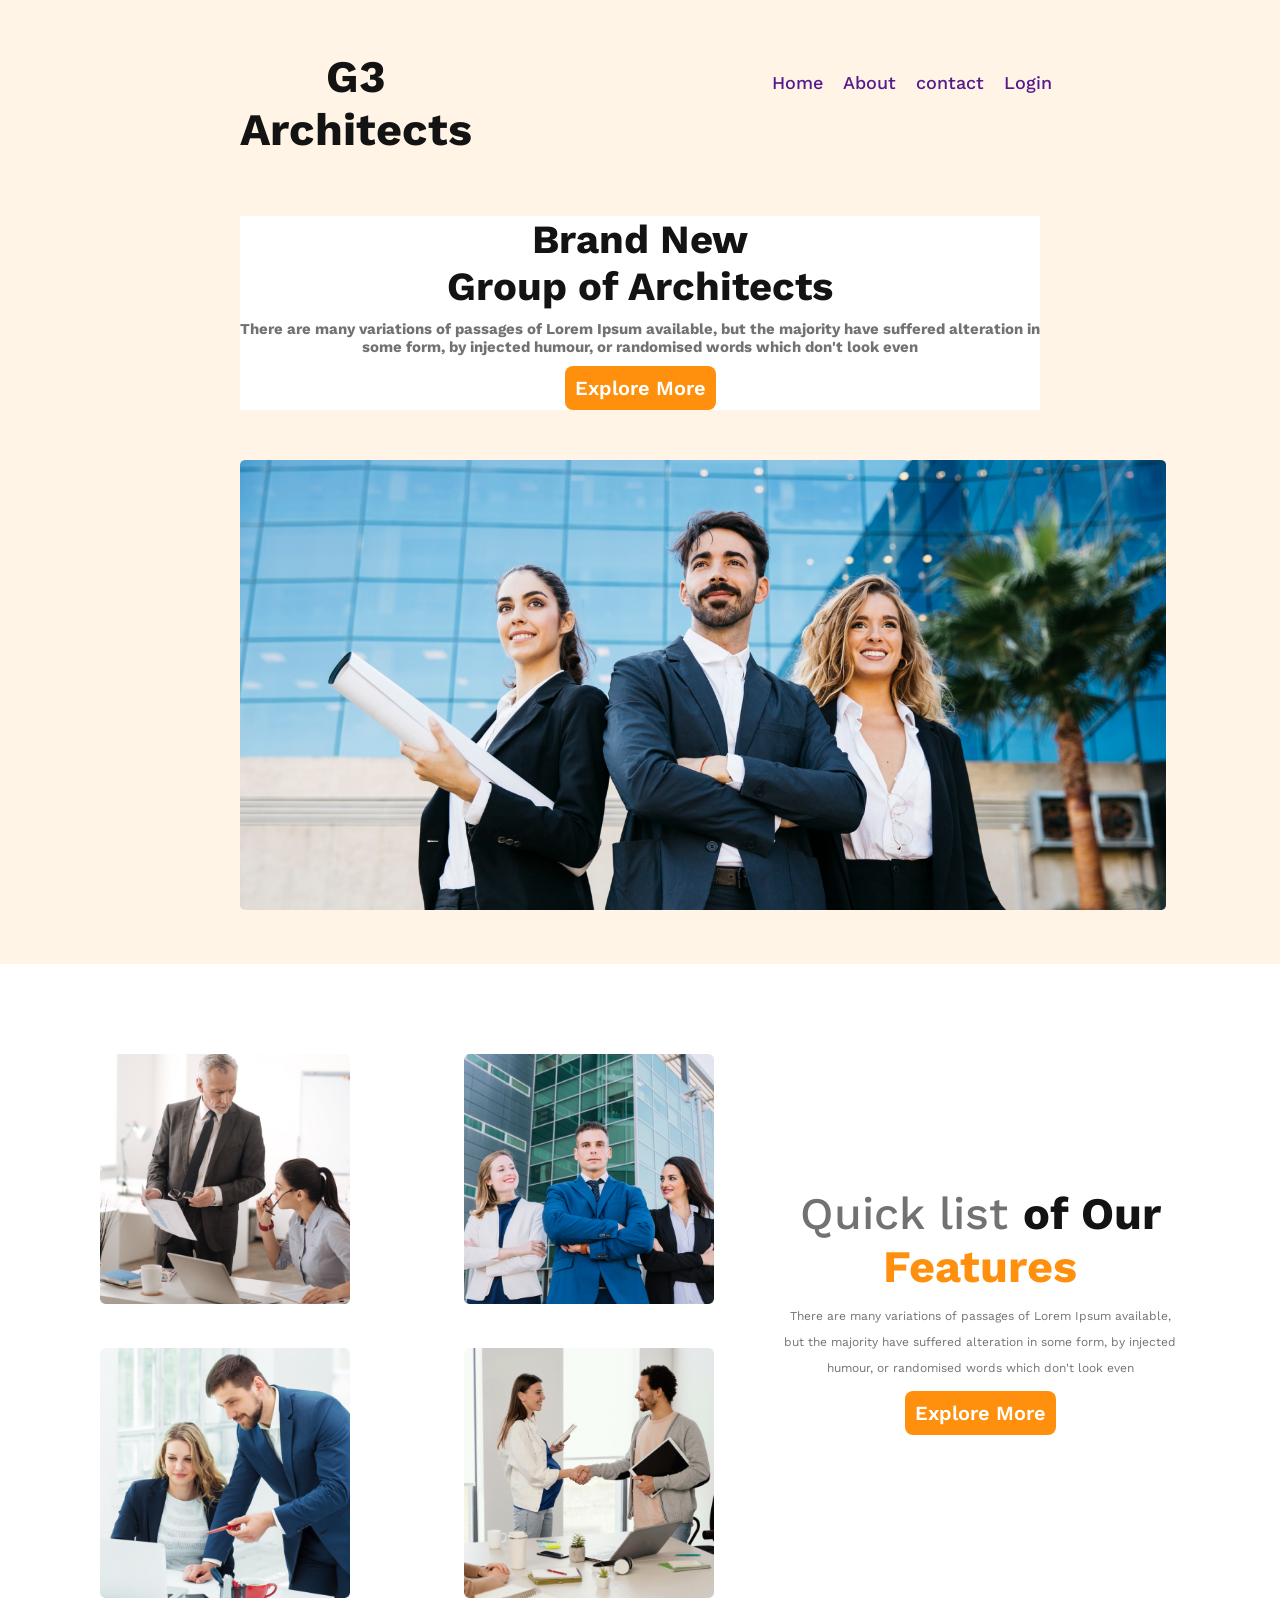
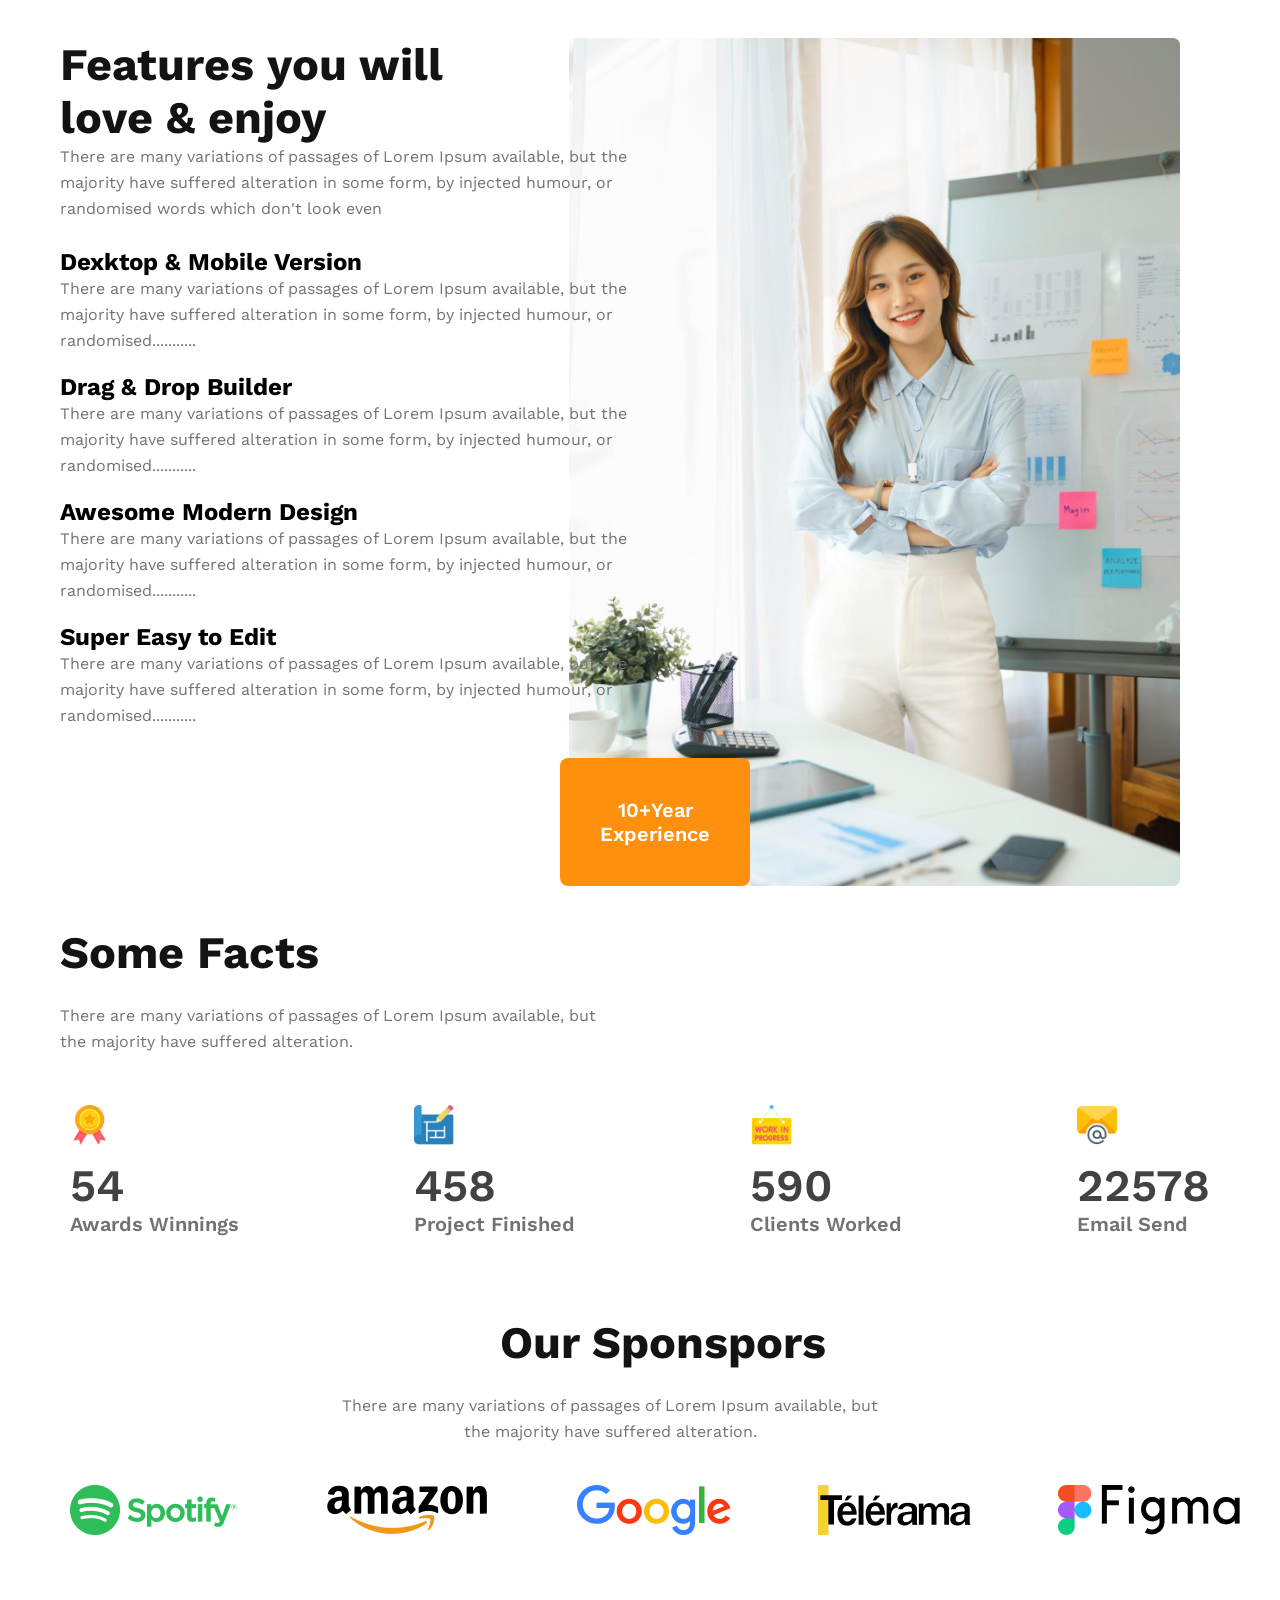
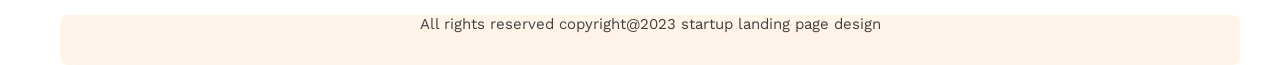
<file: index.html>
<!DOCTYPE html>
<html lang="en">

<head>
  <meta charset="UTF-8">
  <meta name="viewport" content="width=device-width, initial-scale=1.0">
  <title>Architect website</title>

  <link rel="preconnect" href="https://fonts.googleapis.com">
  <link rel="preconnect" href="https://fonts.gstatic.com" crossorigin>
  <link href="https://fonts.googleapis.com/css2?family=Work+Sans:wght@400;500;700&display=swap" rel="stylesheet">



  <link rel="stylesheet" href="styles/architect.css">
</head>

<body>
  <!-- header start -->
  <header>
    <nav>
      <h1>G3 Architects</h1>
      <ul>
        <li> <a href="">Home</a></li>
        <li><a href="">About</a></li>
        <li><a href="">contact </a></li>
        <li><a href="">Login</a></li>
      </ul>
    </nav>
    <!-- secton start  -->
    <div class="section-1">
      <div>
        <h1>Brand New <br>
          Group of Architects
        </h1>
        <p>There are many variations of passages of Lorem Ipsum available, but the majority have suffered alteration in
          some form, by injected humour, or randomised words which don't look even</p>
        <button class="btn-primary">Explore More</button>
      </div>
    </div>
    <div>
      <img src="images/banner.png" alt="">
    </div>
  </header>
  <main>
    <section class="section-1">
      <div class="div-1">
        <img src="images/team1.png  " alt="">
        <img src="images/team2.png" alt="">
        <img src="images/team3.png" alt="">
        <img src="images/team4.png" alt="">
      </div>
      <div class="div-2">
        <h1>Quick list <span class="our"> of Our</span> <br> <span class="Features">Features</span></h1>
        <p>There are many variations of passages of Lorem Ipsum available,<br> but the majority have suffered alteration
          in some form, by injected <br> humour, or randomised words which don't look even</p>
        <button class="btn-primary">Explore More</button>
      </div>
    </section>
    <section class="section-2">
      <div class="div-3">
        <h1>Features you will <br> love & enjoy</h1>
        <p>There are many variations of passages of Lorem Ipsum available, but the <br>majority have suffered alteration
          in some form, by injected humour, or <br>randomised words which don't look even
        <p><br>
        <h2>Dexktop & Mobile Version</h2>
        <p>There are many variations of passages of Lorem Ipsum available, but the <br> majority have suffered
          alteration in some form, by injected humour, or <br> randomised...........</p> <br>
        <h2>Drag & Drop Builder</h2>
        <p>There are many variations of passages of Lorem Ipsum available, but the <br> majority have suffered
          alteration in some form, by injected humour, or <br> randomised...........</p><br>
        <h2>Awesome Modern Design</h2>
        <p>There are many variations of passages of Lorem Ipsum available, but the <br> majority have suffered
          alteration in some form, by injected humour, or <br> randomised...........</p> <br>
        <h2>Super Easy to Edit</h2>
        <p>There are many variations of passages of Lorem Ipsum available, but the <br> majority have suffered
          alteration in some form, by injected humour, or <br> randomised...........</p><br>
        <button class="btn-primary">10+Year <br>
          Experience</button>
      </div>

    </section>
    <div class="div-4">
      <h1>Some Facts</h1>
      <p>There are many variations of passages of Lorem Ipsum available, but <br> the majority have suffered alteration.</p>
    </div>
    <section class="section-3">
     <div class="div-5">
      <img src="images/icons/ribon.png" alt="">
      <h1>54</h1>
      <p>Awards Winnings</p>
     </div>
     <div class="div-6">
      <img src="images/icons/projects.png" alt="">
      <h1>458</h1>
      <p>Project Finished</p>
     </div>
     <div class="div-7">
      <img src="images/icons/customers.png" alt="">
      <h1>590</h1>
      <p>Clients Worked</p>
     </div>
     <div class="div-6">
      <img src="images/icons/email.png" alt="">
      <h1>22578</h1>
      <p>Email Send</p>
     </div>
    </section>
    <section class="section-4">
      <h1>Our Sponspors</h1>
      <p>There are many variations of passages of Lorem Ipsum available, but <br> the majority have suffered alteration.</p>
    </section>

    <section class="section-5">
      <!-- <div class="div-8"> -->
      <img src="images/sponsors/spotify.png" alt="">
      <img src="images/sponsors/amazon.png" alt="">
      <img src="images/sponsors/google.png" alt="">
      <img src="images/sponsors/telerama.png" alt="">
      <img src="images/sponsors/figma.png" alt="">
    <!-- </div> -->
    </section>

  </main>
  <footer>
    <section class="section-6">
       <h2>All rights reserved copyright@2023 startup landing page design</h2>
    </section>

  </footer>
</body>

</html>
</file>
<file: styles/architect.css>
* {
  margin: 0;
  padding: 0;
}

body {
  font-family: 'Work Sans', sans-serif;
}

/* header styles */
header {
  background: rgba(255, 144, 14, 0.10);
  padding: 50px 240px;
}

nav {
  display: flex;

}

nav h1 {
  color: var(--Dark-01, #131313);
  text-align: center;
  font-family: Work Sans;

  font-size: 45px;
  font-style: normal;
  font-weight: 700;
  line-height: normal;
}

nav ul {
  display: flex;
  gap: 20px;
  color: var(--Dark-02, #424242);
  text-align: center;
  font-family: Work Sans;
  font-size: 18px;
  font-style: normal;
  font-weight: 500;
  line-height: 26px;
  /* 144.444% */
  text-decoration: none;
  margin-top: 20px;
  margin-left: 300px;
  margin-right: 30px;
  margin-bottom: 20px;
}

nav li {
  list-style: none;
}

nav li a {
  text-decoration: none;
}

.section-1 {
  color: var(--Dark-01, #131313);
  text-align: center;
  font-family: Work Sans;
  font-size: 20px;
  font-style: normal;
  font-weight: 700;
  line-height: normal;
  margin-top: 60px;
}

.section-1 p {
  font-size: 15px;
  margin-top: 10px;
  color: #727272;
}

button {
  color: #FFF;
  text-align: center;
  font-family: Work Sans;
  font-size: 20px;
  font-style: normal;
  font-weight: 600;
  line-height: normal;
}

.btn-primary {
  border-radius: 8px;
  background: #FF900E;
  margin-top: 10px;
  padding: 10px;
  border: none;
}

div img {
  margin-top: 50px;
  height: 450px;
}

/* banner related style */
.section-1 {
  display: flex;
  align-items: center;
  background: #FFF;
  /* border-radius: 8px;
  background: lightgray -85.564px 0px / 150.038% 100% no-repeat; */
  /* margin-left: 20px; */
}

.div-1 {
  display: grid;
  grid-template-columns: repeat(2, 1fr);
  gap: 14px;

}

.div-1 img {
  height: 250px;
  margin-left: 100px;
  /* gap: 24px; */
  margin-top: 30px;
}

.div-2 {
  margin-left: 70px;
  margin-right: 40px;
}

.div-2 h1 {
  color: var(--Dark-03, #727272);
  font-family: Work Sans;
  font-size: 45px;
  font-style: normal;
  font-weight: 500;
  line-height: normal;
}

.div-2 .our {
  color: var(--Dark-01, #131313);
  font-family: Work Sans;
  font-size: 45px;
  font-style: normal;
  font-weight: 700;
  line-height: normal;
}

.div-2 .Features {
  color: #FF900E;
  font-family: Work Sans;
  font-size: 45px;
  font-style: normal;
  font-weight: 700;
  line-height: normal;
}

.div-2 p {
  color: var(--Dark-03, #727272);
  font-family: Work Sans;
  font-size: 12px;
  font-style: normal;
  font-weight: 400;
  line-height: 26px;
  /* 162.5% */
}

/* section-2 */
.section-2 {
  background: #FFF;
  margin-top: 40px;
  background-image: url('../images/architect.png');
  background-repeat: no-repeat;
  margin-right: 100px;
  background-position: right;
  background-size: contain;

}

.div-3 {
  margin-left: 60px;
}

.div-3 h1 {
  color: var(--Dark-01, #131313);
  font-family: Work Sans;
  font-size: 45px;
  font-style: normal;
  font-weight: 700;
  line-height: normal;
  margin-top: 20px;

}

.div-3 p {
  color: var(--Dark-03, #727272);
  font-family: Work Sans;
  font-size: 16px;
  font-style: normal;
  font-weight: 400;
  line-height: 26px;
  /* 162.5% */
}

.div-3 .btn-primary {
  /* justify-content: center; */
  align-items: center;
  margin-left: 500px;
  padding: 40px;
}

/* div-4 */
.div-4 h1 {
  margin-left: 60px;
  margin-top: 40px;
  color: var(--Dark-01, #131313);
  font-family: Work Sans;
  font-size: 45px;
  font-style: normal;
  font-weight: 700;
  line-height: normal;
}

.div-4 p {
  color: var(--Dark-03, #727272);
  font-family: Work Sans;
  font-size: 16px;
  margin-top: 24px;
  margin-left: 60px;
  font-style: normal;
  font-weight: 400;
  line-height: 26px;
  /* 162.5% */
}

/* div-5 */
/* .div-5{
  display: flex;
} */
.section-3 {
  display: flex;
  justify-content: space-between;
  margin-left: 70px;
  margin-right: 70px;
}

.section-3 img {
  height: 40px;
}

.section-3 h1 {
  color: var(--Dark-02, #424242);
  font-family: Work Sans;
  font-size: 45px;
  font-style: normal;
  margin-top: 10px;
  font-weight: 600;
  line-height: normal;
}

.section-3 p {
  color: var(--Dark-03, #727272);
  font-family: Work Sans;
  font-size: 20px;
  font-style: normal;
  font-weight: 600;
  line-height: normal;
}

/* seciton-4 */
.section-4 {
  background: #FFF;
  align-items: center;
  /* margin-left: 500px; */
  margin-top: 80px;

}

.section-4 h1 {
  color: var(--Dark-01, #131313);
  font-family: Work Sans;
  font-size: 45px;
  font-style: normal;
  font-weight: 700;
  line-height: normal;
  margin-left: 500px;
}

.section-4 p {
  color: var(--Dark-03, #727272);
  text-align: center;
  font-family: Work Sans;
  font-size: 16px;
  font-style: normal;
  margin-right: 60px;
  font-weight: 400;
  line-height: 26px;
  /* 162.5% */
  margin-top: 24px;
}

/* seciton-5 */
.section-5 {
  display: flex;
  margin-top: 40px;
  justify-content: space-between;
  margin-left: 70px;
  margin-right: 40px;
}

/* footer seciton */
.section-6 {
  margin-top: 60px;
  height: 50px;
  border-radius: 8px;
  background-color: #FFF4E7;
  margin-left: 60px;
  margin-right: 40px;
}

.section-6 h2 {
  color: var(--Dark-02, #424242);
  text-align: center;
  font-family: Work Sans;
  font-size: 15px;
  font-style: normal;
  font-weight: 400;
  line-height: normal;
  margin-top: 80px;
  
}
</file>
